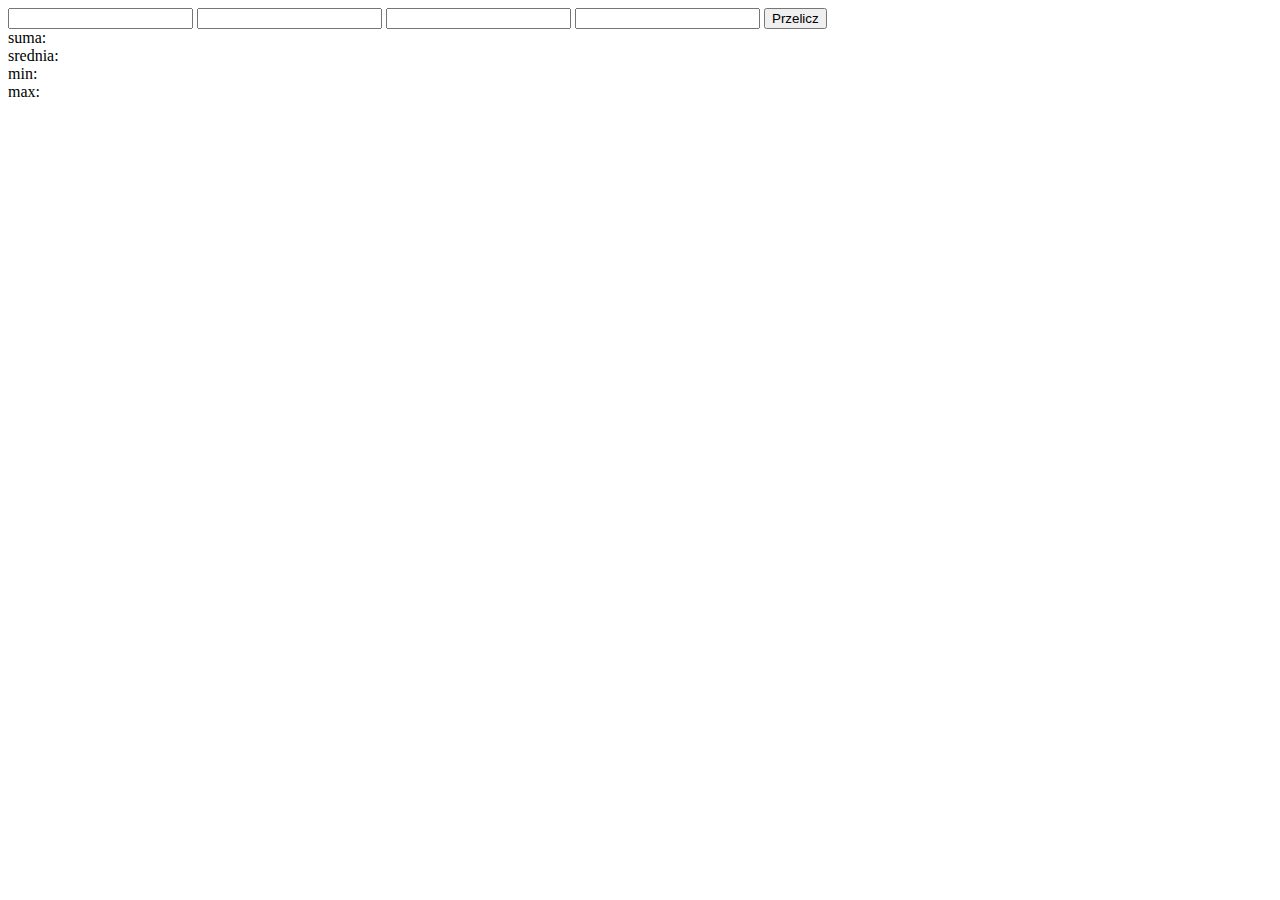
<file: Lab 1 - rozgrzewka/index.html>
<!DOCTYPE html>
<html lang="en">
<head>
    <meta charset="UTF-8">
    <meta name="viewport" content="width=device-width, initial-scale=1.0">
    <title>Rozgrzewka</title>
</head>


</script>
<body>
    <div>
        <input type="text" id="liczba1">
        <input type="text" id="liczba2">
        <input type="text" id="liczba3">
        <input type="text" id="liczba4">
        <button id="Przelicz">Przelicz</button>
        <div>
            <div  id="suma">suma: </div>
            <div id="srednia">srednia: </div>
            <div id="min">min: </div>
            <div id="max">max: </div>
        </div>
        <script src="main.js" type="text/javascript"></script>
        <script type="text/javascript"></script>
    </div>
</body>
</html>
</file>
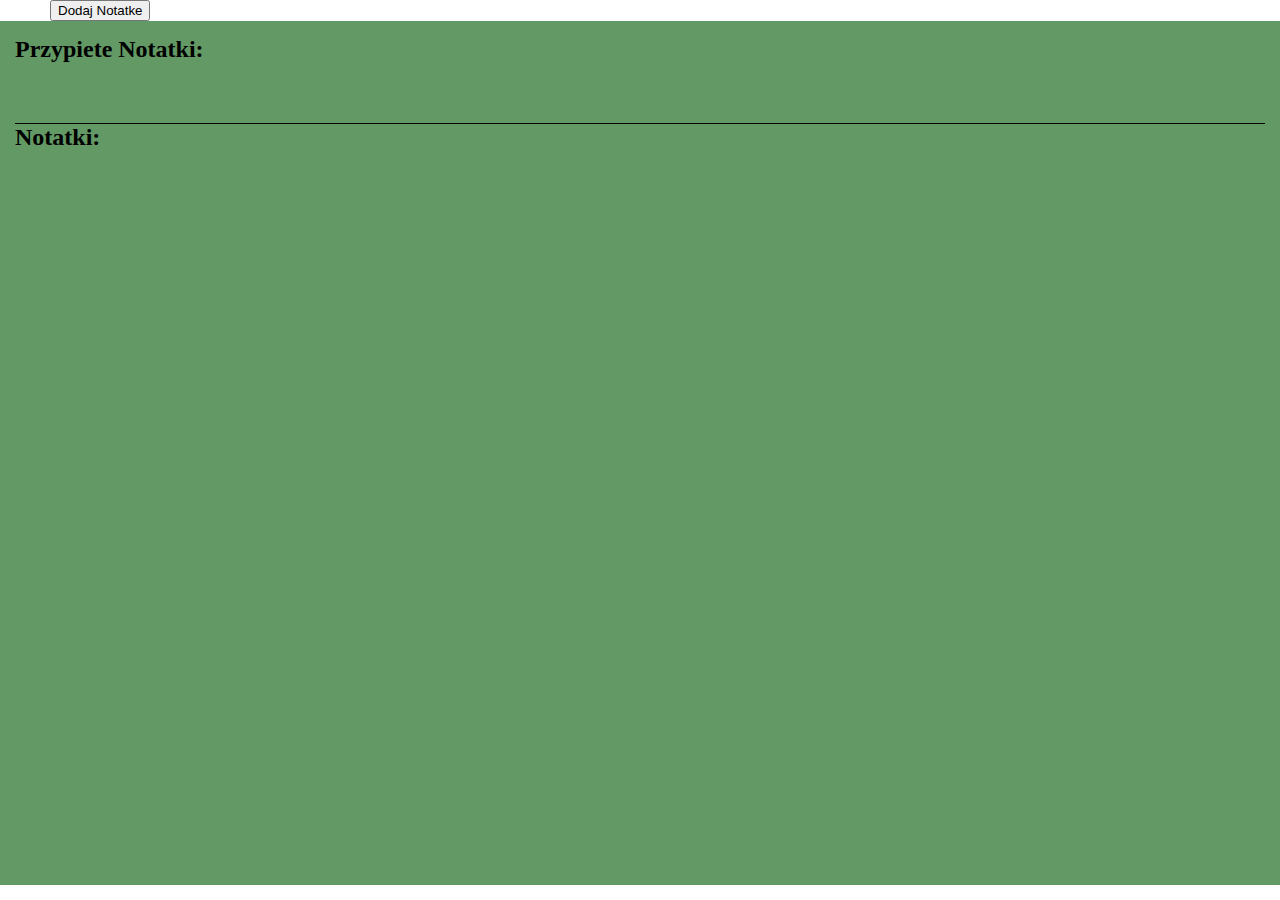
<file: Lab 4 - notekeep/index.html>
<!DOCTYPE html>
<html lang="en">
<head>
    <meta charset="UTF-8">
    <meta name="viewport" content="width=device-width, initial-scale=1.0">
    <link rel="stylesheet" href="style.css">
    <title>NoteKeep</title>
</head>

<body>
   
        <div class="topButtons">
            <button  id="AddNoteButton"> Dodaj Notatke </button>
        </div>
    
    <div>
        <div class="NotesBox">
            <div class="note" id="exampleNote">
                <h2 class="NoteName">Nazwa</h2>
                <p class="NoteDate">Data</p>
                <p class="NoteTekst">Tresc</p>
            </div>
            <h2>Przypiete Notatki:</h2>
            <div id="ImportantNotes" class="NotesGrid breakLine">
            </div>
            <h2>Notatki:</h2>
            <div id="CommonNotes" class="NotesGrid">
            </div>
        </div>
        
        <div class="NoteBackground">
            <div class="NoteBox">
                <div class="NoteTitle">
                    <input type="checkbox" id="NoteImportantInfo">
                    <input type="text" placeholder="Nazwa:" id="NoteTitleInfo">
                    <input type="color" id="colorChose" value="#5dd1de">
                </div>
                <div class="NoteContent">
                    <textarea  id="textPlace" placeholder="Pole tekstowe"></textarea>
                </div>
                <div class="NoteButtons">
                    <button class="NoteButtonBin" id="SaveButton"> Zapisz</button>
                    <button class="NoteButtonBin" id="CancelButton"> Anuluj</button>
                    <button class="NoteButtonBin" id="DeleteButton"> Usun </button>
                    
                </div>
            </div>
        </div>
    </div>
    <script src="main.js" type="module"></script>
</body>
</html>
</file>
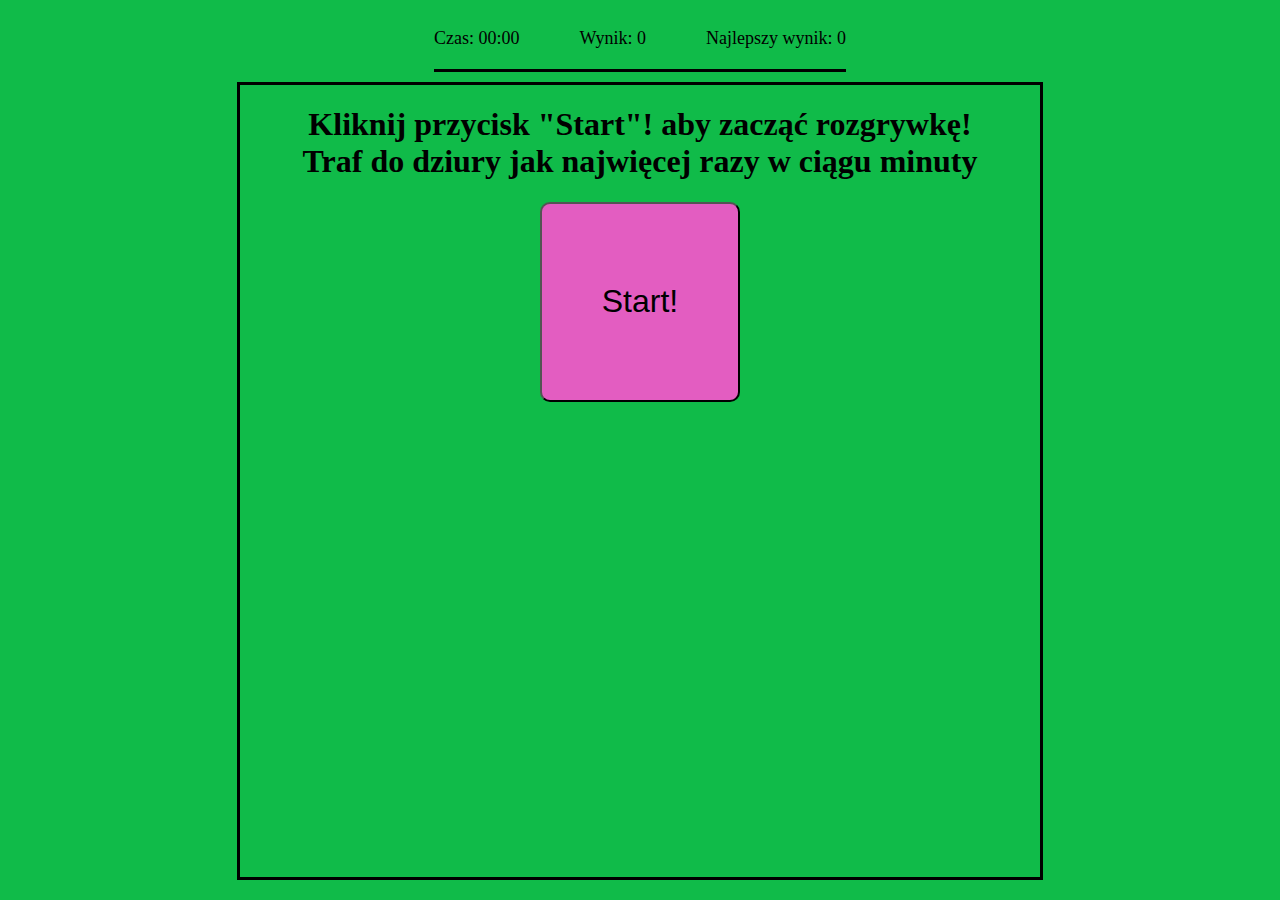
<file: Lab 6 - ball in the hole/index.html>
<!DOCTYPE html>
<html lang="en">

<head>
    <meta charset="UTF-8">
    <meta name="viewport" content="width=device-width, initial-scale=1.0">
    <link rel="stylesheet" href="style.css">
</head>

<body>
    <div class="score_board">
      <div id="stopwatch_bin">Czas: <span id="stopwatch">00:00</span></div>
      <div id="score_bin">Wynik: <span id="score">0</span></div>
      <div id="highscore_bin">Najlepszy wynik: <span id="highscore">0</span></div>
    </div>

    <div class="play_board">
      <div id="rulesForm">
        <h1>
         Kliknij przycisk "Start"! aby zacząć rozgrywkę!<br />Traf do dziury jak najwięcej razy w ciągu minuty<br />
        </h1>
        <button id="start">Start!</button>
      </div>
      <div class="bin">
        <div id="ball"></div>
      </div>
    </div>
    <script src="main.js"></script>
  </body>
</html>
</file>
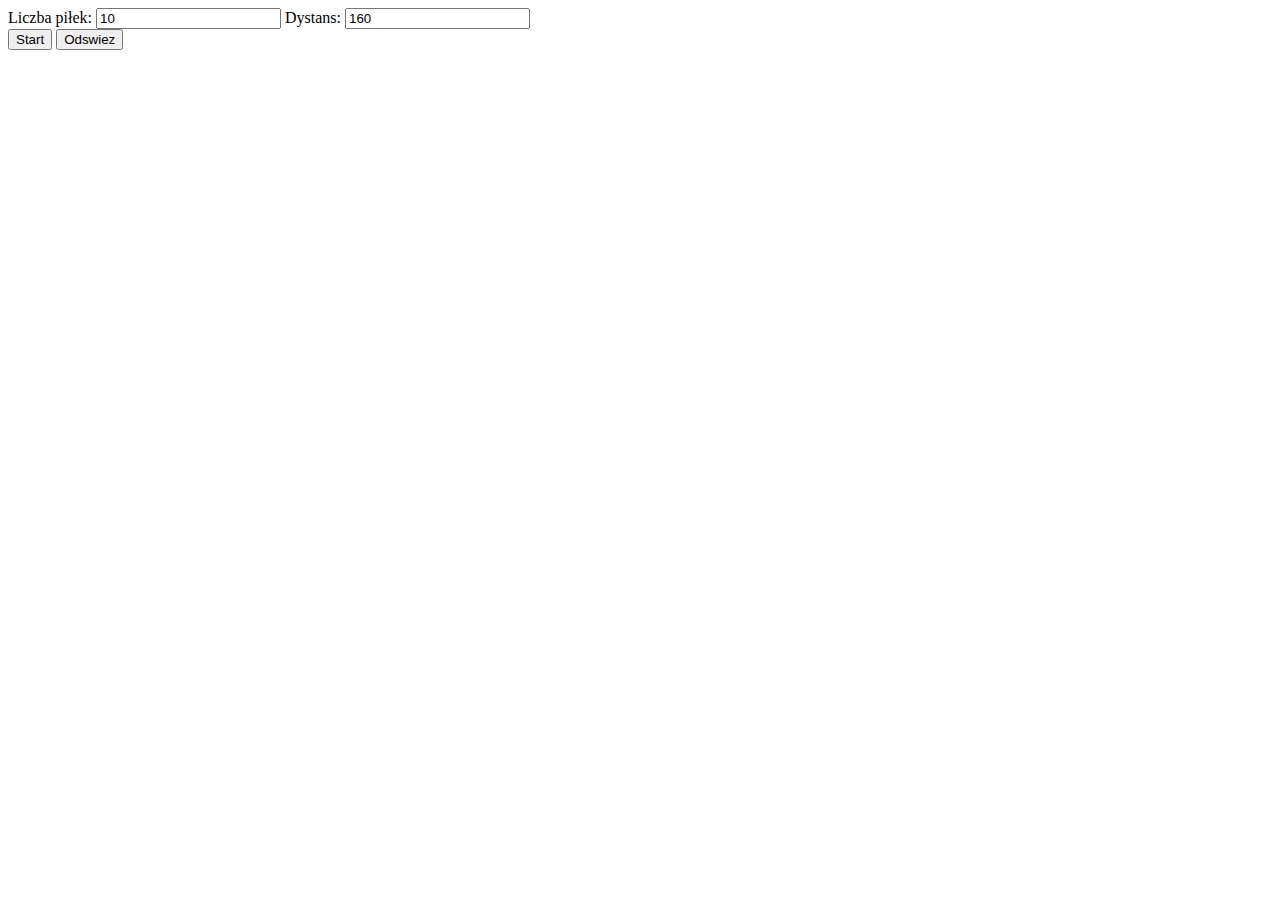
<file: Lab 8 - canvas/index.html>
<!DOCTYPE html>
<html lang="en">

<head>
    <meta charset="UTF-8">
    <meta name="viewport" content="width=device-width, initial-scale=1.0">
    <title> Canvas </title>
</head>

<body>
  <div>
    
    <div>
      Liczba piłek: <input type="number" id="numberOfBalls" value="10">
      Dystans: <input type="number" id="distance" value="160">
    </div>

    <div>
      <button id="startButton">Start</button>
      <button id="resetButton">Odswiez</button>
    </div>

  </div>
  <script src="main.js"></script>
</body>
</file>
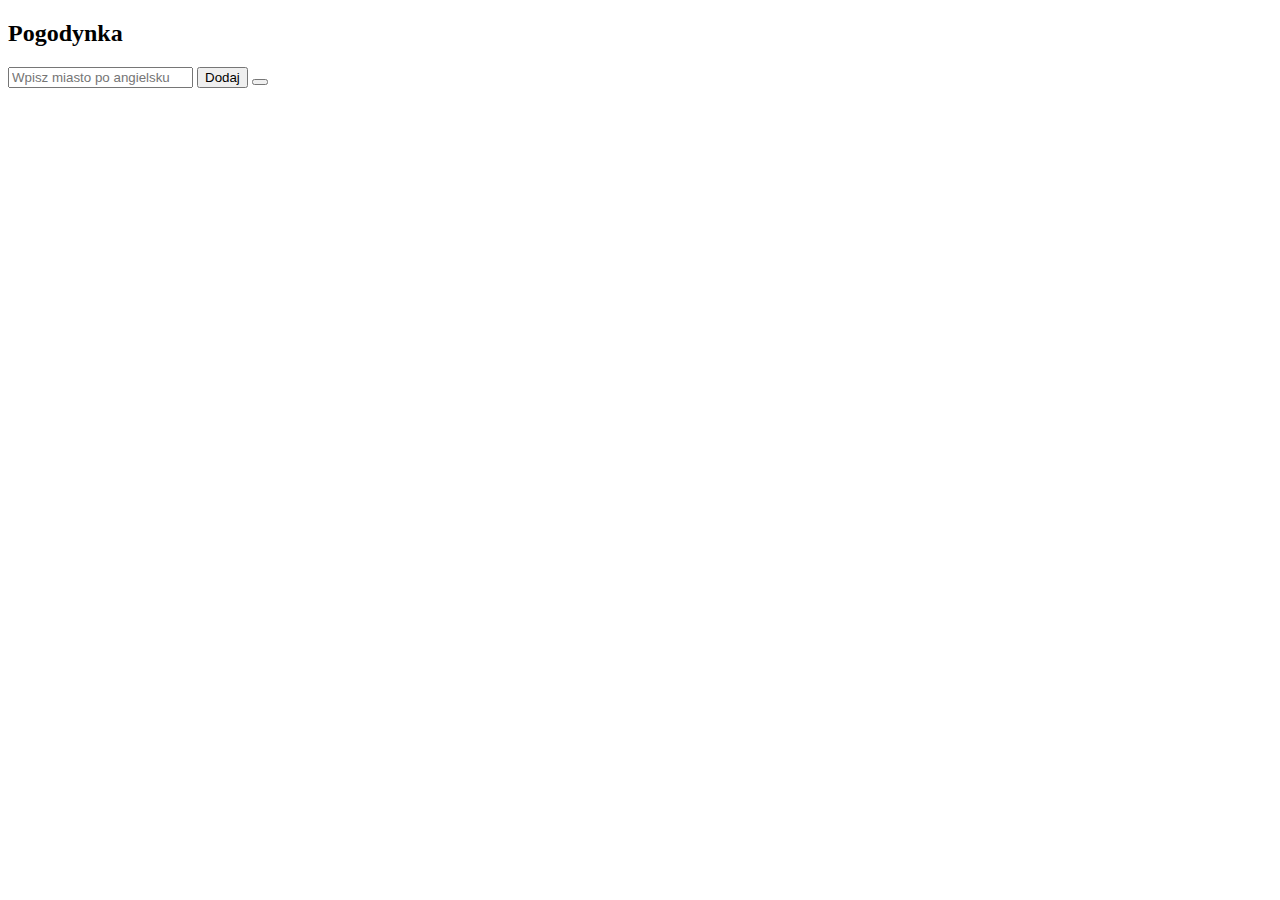
<file: Lab 9 - pogodynka/index.html>
<!DOCTYPE html>
<html lang="en">
<head>
  <meta charset="UTF-8">
  <meta name="viewport" content="width=device-width, initial-scale=1.0">
  <link rel="stylesheet" href="https://use.fontawesome.com/releases/v5.8.1/css/all.css"
integrity="sha384-50oBUHEmvpQ+1lW4y57PTFmhCaXp0ML5d60M1M7uH2+nqUivzIebhndOJK28anvf" crossorigin="anonymous">
</head>
<body>
        <div>
            <h2> Pogodynka </h2>
            <input type="text" class="city" placeholder="Wpisz miasto po angielsku">
            <button class="newCityWF">Dodaj</button>
            <button class="remove"><i class="fas fa-trash "></i></button>
        </div>
    <main>
    </main>
    <script src="main.js" ></script>
</body>
</html>
</file>
<file: Lab 4 - notekeep/style.css>
body, h1, h2, h3, h4, h5, p{
    margin: 0;
    padding: 0;
}

textarea{
    resize: none;
    padding: 0px 0px 0px 0px;
    margin: 0px 0px 0px 0px;
    border: none;
    outline: none;
}
input[type=text]{
    padding: 0px 0px 0px 0px;
    margin: 0px 0px 0px 0px;
    border: none;
    outline: none;
}

.breakLine{
    padding-bottom: 10px;
    border-bottom-style: solid;
    border-width: 1px;

}

.topButtons{
    display: flex;
    margin-left: 50px;
}

.NoteBackground{
    visibility: hidden;
    position: fixed;
    top: 50%;
    left: 50%;
    transform: translate(-50%, -50%);
    display: flex;
    justify-content: center;
    align-items: center;
    text-align: center;
    min-height: 100vh;
    min-width: 100vw;
    background: rgba(192, 164, 164, 0.5);
    z-index: 9999;
}

.NoteBox{
    width: 400px;
    height: 400px;
    padding: 15px;
    display: flex;
    flex-direction: column;
    gap: 15px;
    opacity: 1;
    border-radius: 5px;
}

.NoteTitle{
    width: 100%;
    height: 80px;
    display: flex;
    gap: 15px
}

#NoteTitleInfo{
    padding-left: 5px;
    width: 250px;
    font-size: 15px;
}
#colorpicker{
    width: 50px;
    height: 50px;
    right: 0px;
}

.NoteContent{
    width: 100%;
    height: 250px;
}

#textPlace{
    width: 400px;
    height: 100%;
    padding: 5px;
    color: black;
}

.NoteButtons{
    margin-top: 10px;
    display: flex;
    gap: 30px;
    align-items: center;
    justify-content: center;
}

.NoteButtonBin{
    height: 25px;
    width: 70px;

}

.NotesBox{
    min-height: 92.7vh;
    padding: 15px;
    background-color: #629964;
}

.NotesGrid {
    display: grid;
    grid-template-columns: repeat(auto-fill, 300px);
    padding: 30px;
    gap: 30px;
}

.note {
    height: 300px;
    box-sizing: border-box;
    padding: 16px;
    border: none;
    border-radius: 10px;
    box-shadow: 0 0 7px rgb(245, 244, 244);
    resize: none;
    font-family: sans-serif;
    font-size: 16px;
    display: flex;
    flex-direction: column;
    gap: 10px;
}
.note:hover{
    opacity: 1;
}

.NoteDate{
    font-size: 15px;
}

#exampleNote

{
    display: none;
}
</file>
<file: Lab 6 - ball in the hole/style.css>
body{
  background: rgb(16, 187, 73);
  height: 98vh;
  display: flex;
  justify-content: center;
  align-items: center;
  flex-direction: column;
}


.score_board{
  display: flex;
  flex-direction: row;
  padding: 20px 0px 20px 0px;
  font-size: 18px;
  border-bottom: solid;
}

#score_bin{
  padding: 0 60px 0 60px;
}

.play_board{
  margin: 10px;
  border: solid 3px;
  height: 800px;
  width: 800px;
  position: relative;
}

#rulesForm h1 {
  text-align: center;
}

#ball {
  width: 50px;
  height: 50px;
  visibility: hidden;
  border-radius: 50%;
  background: rgb(47, 0, 255);
  position: absolute;
  top: 90px;
  left: 90px;
}

.bin
 {
  overflow: hidden;
}

.hole {
  visibility: hidden;
  width: 70px;
  height: 70px;
  border-radius: 50%;
  z-index: -2;
  position: absolute;
  background: #000000;
}

#rulesForm button {
  display: block;
  margin: 0 auto;
  width: 200px;
  height: 200px;
  font-size: 2em;
  border-radius: 10px;
  background-color: #e35dc1;
}
</file>
